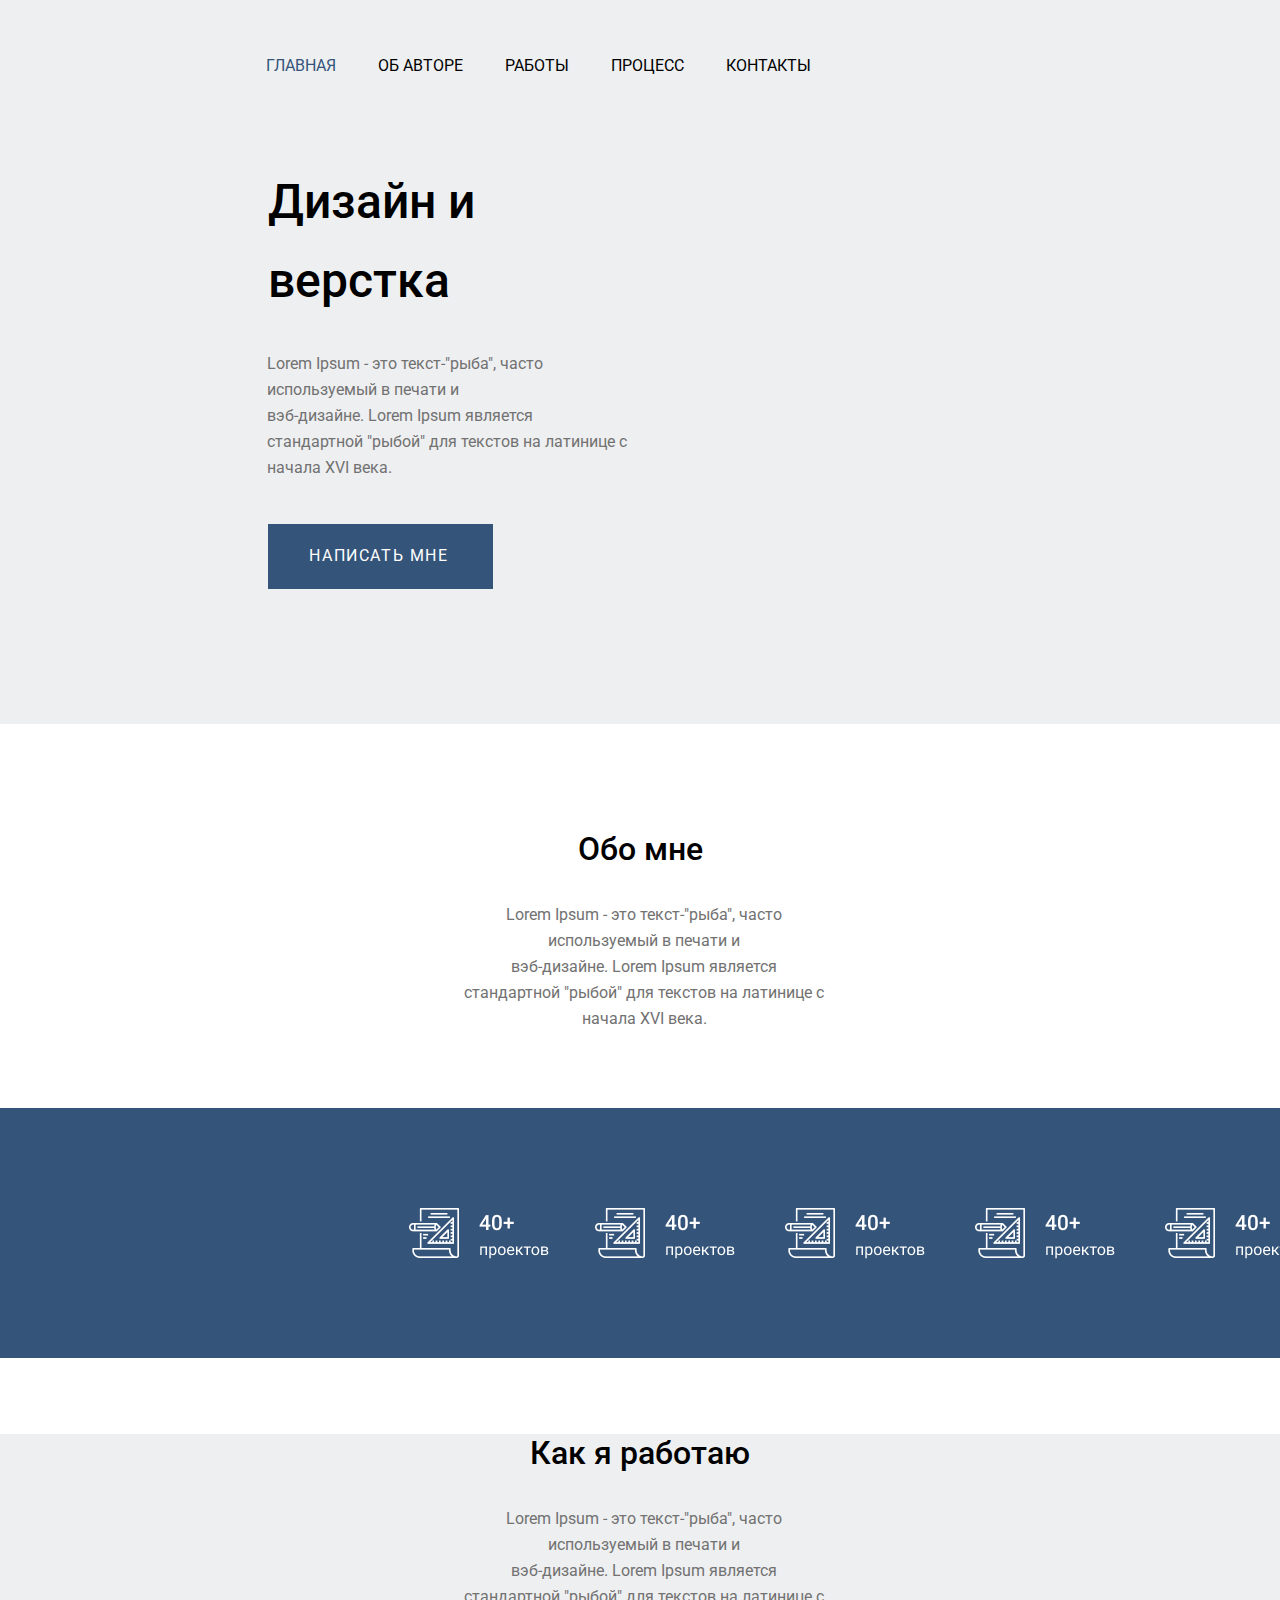
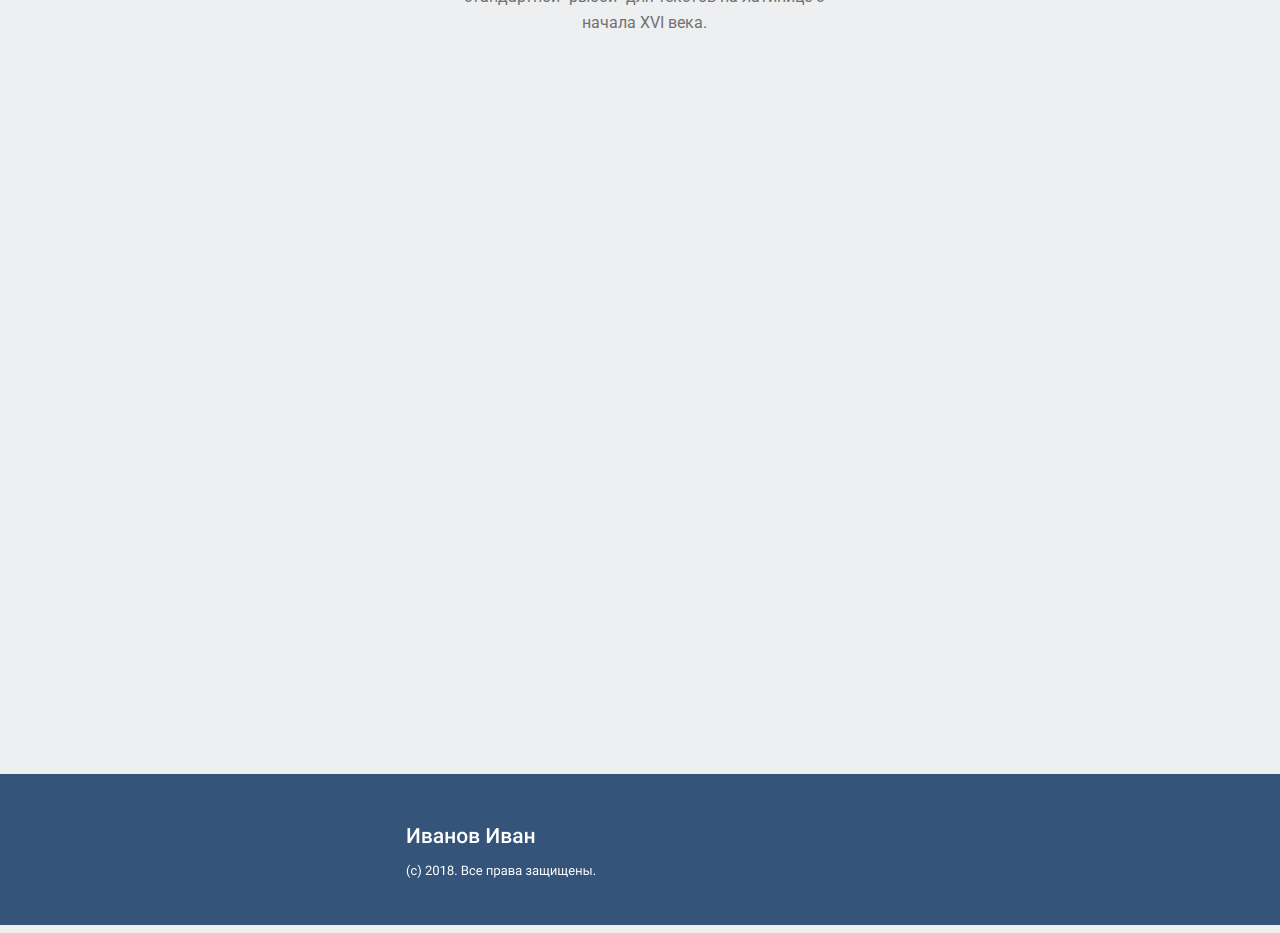
<file: simple_site/index.html>
<!DOCTYPE html>
<html lang="en">
<head>
    <meta charset="UTF-8">
    <meta http-equiv="X-UA-Compatible" content="IE=edge">
    <meta name="viewport" content="width=device-width, initial-scale=1.0">
    <title>Document</title>
    <link rel="stylesheet" href="css/reset.css">
    <link rel="preconnect" href="https://fonts.googleapis.com">
    <link rel="preconnect" href="https://fonts.gstatic.com" crossorigin>
    <link href="https://fonts.googleapis.com/css2?family=Roboto:wght@400;500&display=swap" rel="stylesheet">
    <link rel="stylesheet" href="css/style.css">
</head>
<body>
    <div class="first-screen">
        <div class="first-screen__menu">
            <ul class="nav margn-item">
                <li class="nav__menu">
                    <a class="menu__link--main" href="#">ГЛАВНАЯ</a>
                </li>
                <li class="nav__menu">
                    <a class="menu__link" href="#">ОБ АВТОРЕ</a>
                </li>
                <li class="nav__menu">
                    <a class="menu__link" href="#">РАБОТЫ</a>
                </li>
                <li class="nav__menu">
                    <a class="menu__link" href="#">ПРОЦЕСС</a>
                </li>
                <li class="nav__menu">
                    <a class="menu__link" href="#">КОНТАКТЫ</a>
                </li>
            </ul>
            <h1 class="title">Дизайн и верстка</h1>
            <div class="lorem">
                <p>
                    Lorem Ipsum - это текст-"рыба", часто используемый в печати и
                </p>
                <p>
                    вэб-дизайне. Lorem Ipsum является стандартной "рыбой" для текстов на латинице с начала XVI века.
                </p>
            </div>
            <div class="first-screen__button">
                <a class="btn__link" href="#">НАПИСАТЬ МНЕ</a>
            </div>
            <div class="about_me">
                <h2 class="me">
                    Обо мне
                </h2>
                <div class="lorem scnd__type">
                    <p>
                        Lorem Ipsum - это текст-"рыба", часто используемый в печати и
                    </p>
                    <p>
                        вэб-дизайне. Lorem Ipsum является стандартной "рыбой" для текстов на  латинице с начала XVI века.
                    </p>
                </div>
                <img class="numbers" src="./img/numbers.png" alt="numbers">
            </div>
            <div class="video">
                <div class="video-title">
                    <h2 class="me ">
                        Как я работаю
                    </h2>
                    <div class="lorem scnd__type">
                        <p>
                            Lorem Ipsum - это текст-"рыба", часто используемый в печати и
                        </p>
                        <p>
                            вэб-дизайне. Lorem Ipsum является стандартной "рыбой" для текстов на  латинице с начала XVI века.
                        </p>
                    </div>
                    <div class="video__cats">
                        <iframe class="video__cats__iframe" src="https://www.youtube.com/embed/Br0Dh6VeTCI" title="YouTube video player" frameborder="0" allow="accelerometer; autoplay; clipboard-write; encrypted-media; gyroscope; picture-in-picture" allowfullscreen></iframe>
                    </div>
                </div>
            </div>
            <footer class="footer">
                <img src="./img/footer.png" alt="footer">
            </footer>
        </div>
    </div>
</body>
</html>
</file>
<file: simple_site/css/style.css>
body {
    font-family: 'Roboto';
    font-weight: 400;
    font-size: 1rem;
    line-height: 26px;
    font-size: 1rem;
    background-color: #EEEFF1;
}

.margn-item {
    margin: 4.15% 0 0 20.78%;
    display: flex;
}

.menu__link--main {
    color: #34547A;
    text-decoration: none;
}

.menu__link { 
    margin-left: 42px;
    text-decoration: none;
    color: black;
}

a:hover {
    text-decoration: underline;
}

.title {
    margin: 6.44% 51.5% 2.43% 20.97%;
    font-weight: 500;
    font-size: 3rem;
    line-height: 79px;
}

.lorem {
    margin: 0 0 0 20.83%;
    width: 28.13%;
    font-style: normal;
    color: #727272;
}

.first-screen__button {
    padding: 19px 0 20px;
    margin: 3.42% 20.97% 10.5%;
    width: 225px;
    background: #34547A;
}

.btn__link {
    margin: 0 18.22%;
    letter-spacing: 0.1em;
    color: #FFFFFF;
    text-decoration: none;
}

.about_me {
    background-color: white;
    padding-top: 8.3%;
}

.me {
    font-style: normal;
    font-weight: 500;
    font-size: 2rem;
    line-height: 38px;
    text-align: center;
}

.scnd__type {
    margin: 2.63% 36.26% 3% ;
    text-align: center;
}

.numbers {
    margin:3% 0 5.3%;
}

.video__cats {
    display: flex;
    justify-content: center;
}

.video__cats__iframe {
    width: 1110px;
    height: 600px;
}

.footer {
    margin-top: 100px;
}
</file>
